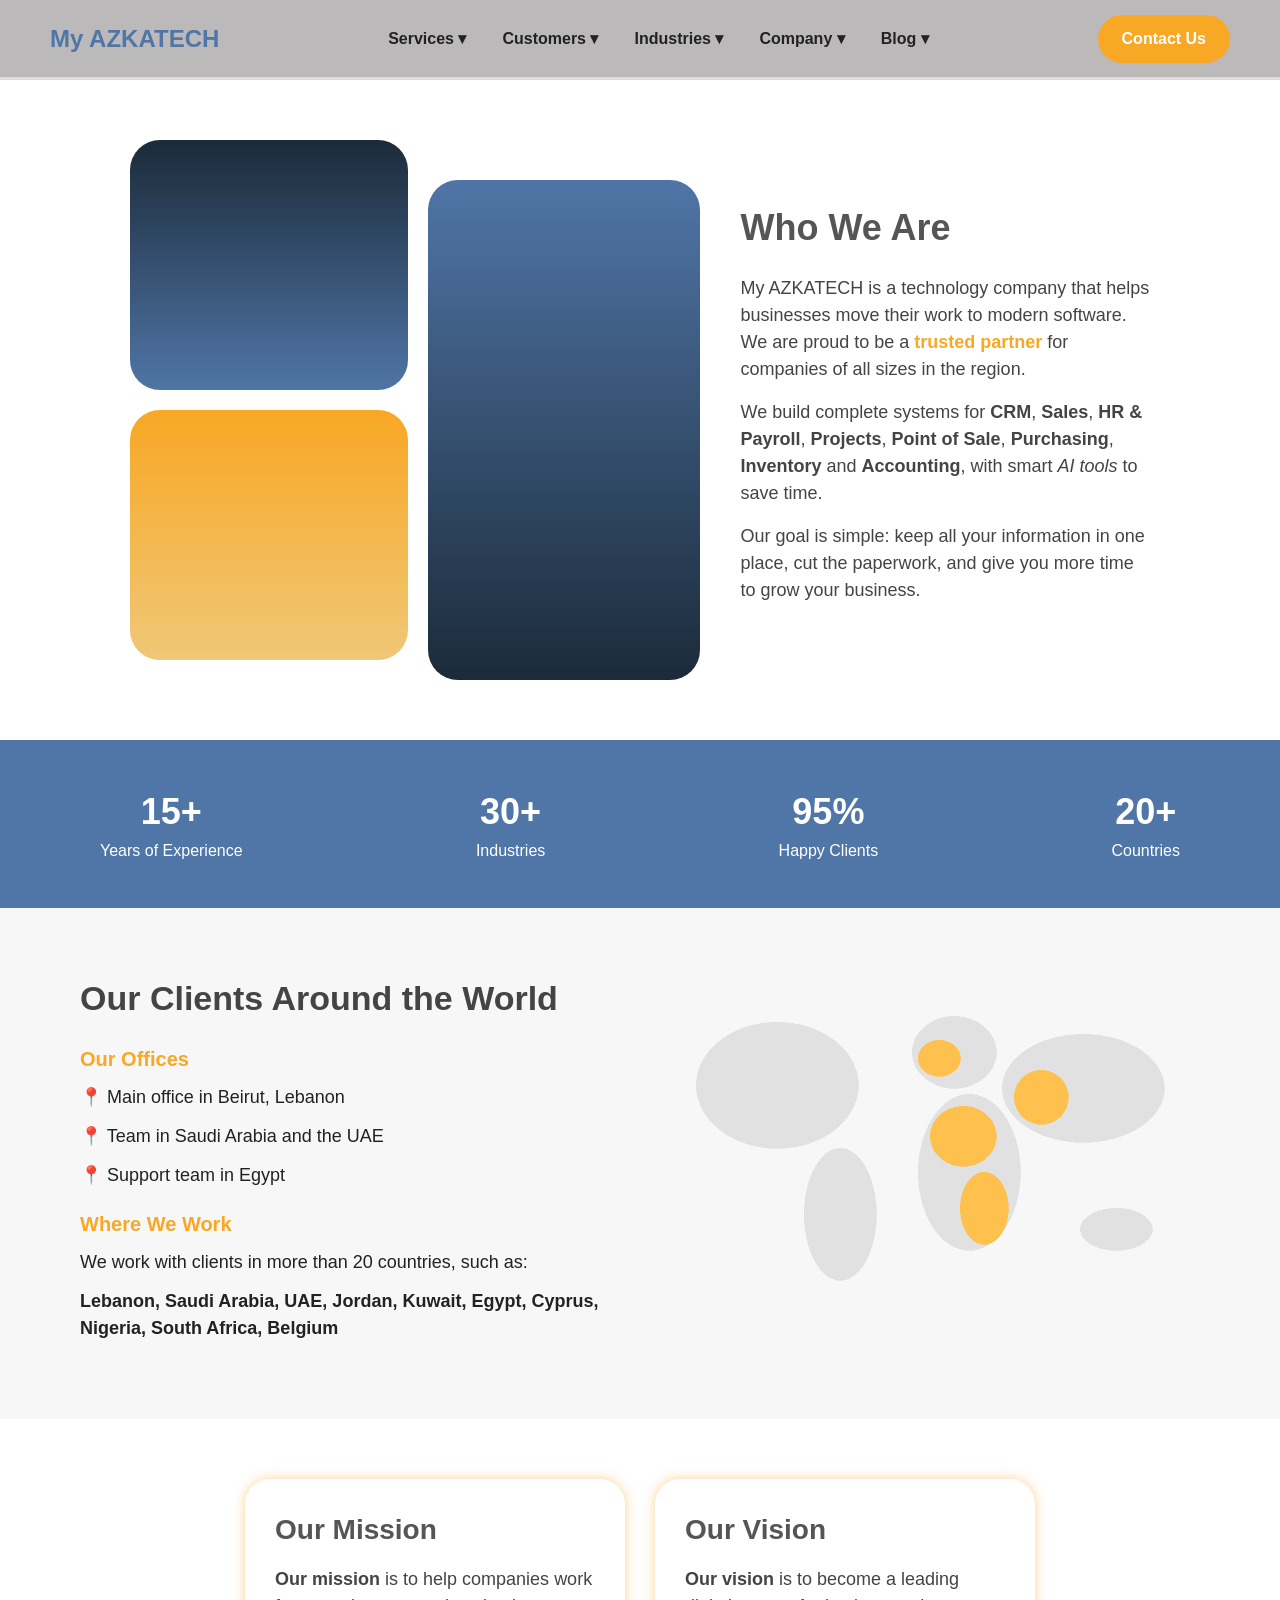
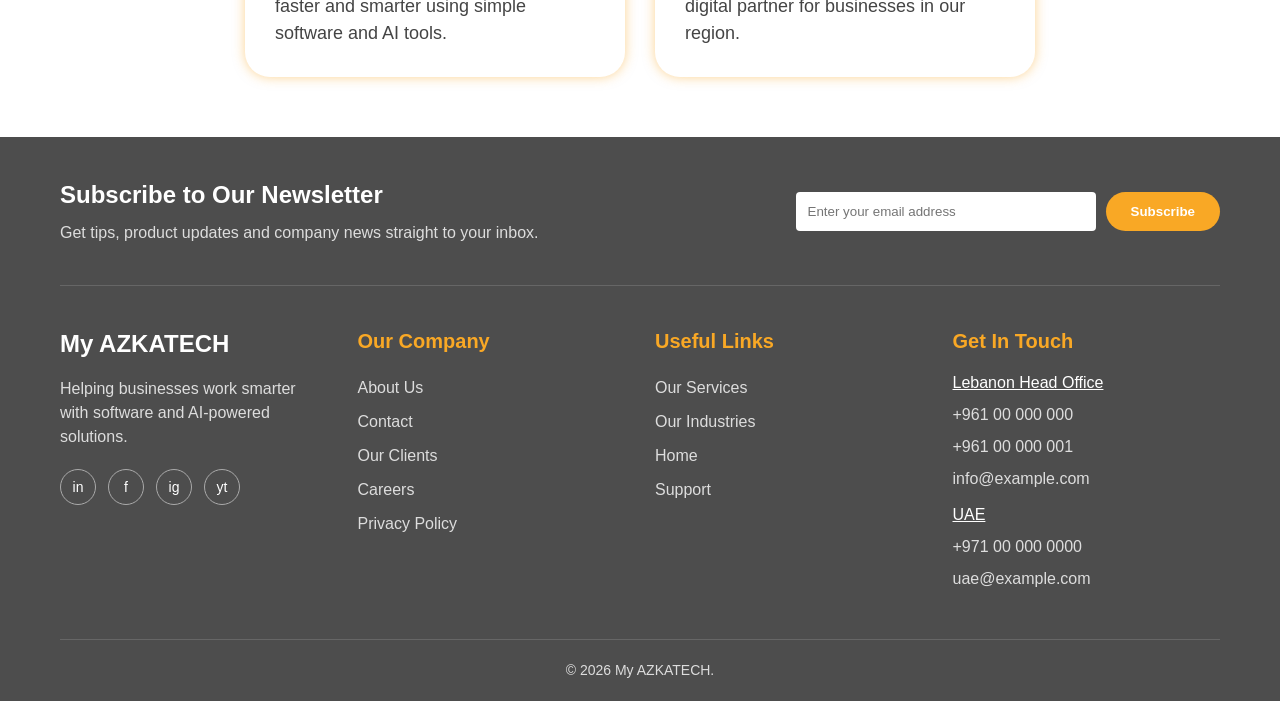
<file: about.html>
<!doctype html>
<html>
  <head>
    <meta charset="UTF-8" />
    <meta name="viewport" content="width=device-width, initial-scale=1" />
    <title>About Us - My AZKATECH</title>
    <link rel="stylesheet" href="css/Base.css" />
    <link rel="stylesheet" href="css/Header.css" />
    <link rel="stylesheet" href="css/About.css" />
    <link rel="stylesheet" href="css/Clients.css" />
    <link rel="stylesheet" href="css/Mission.css" />
    <link rel="stylesheet" href="css/Footer.css" />
  </head>
  <body>
    <!-- HEADER -->
    <header>
      <a href="index.html" class="logo-link"
        ><h2 class="logo">My AZKATECH</h2></a
      >

      <button class="burger">☰</button>

      <nav>
        <button class="close-btn">X</button>

        <ul>
          <li>
            <a href="services.html">Services <span class="down">▾</span></a>
            <button class="arrow">⌄</button>
            <div class="dropdown">
              <div class="column">
                <h4>Services</h4>
                <a href="services.html">Implementation</a>
                <a href="services.html">Consultancy</a>
                <a href="services.html">Integration</a>
              </div>
              <div class="column">
                <h4>Apps</h4>
                <a href="services.html">HR Software</a>
                <a href="services.html">Payroll</a>
                <a href="services.html">Inventory</a>
                <a href="services.html">Accounting</a>
              </div>
            </div>
          </li>

          <li>
            <a href="about.html#clients"
              >Customers <span class="down">▾</span></a
            >
            <button class="arrow">⌄</button>
            <div class="dropdown">
              <div class="column">
                <a href="about.html#clients">Clients</a>
                <a href="about.html#clients">Success Stories</a>
              </div>
            </div>
          </li>

          <li>
            <a href="services.html#industries"
              >Industries <span class="down">▾</span></a
            >
          </li>
          <li>
            <a href="about.html">Company <span class="down">▾</span></a>
          </li>
          <li>
            <a href="#">Blog <span class="down">▾</span></a>
          </li>
        </ul>
      </nav>

      <a href="contact.html" class="contact-btn">Contact Us</a>
    </header>

    <!-- WHO WE ARE -->
    <section class="about">
      <div class="about-images">
        <div class="img-col">
          <img src="images/photo1.jpg" alt="Businessman" />
          <img src="images/photo2.jpg" alt="Working on a laptop" />
        </div>
        <div class="img-col tall">
          <img src="images/photo3.jpg" alt="City buildings" />
        </div>
      </div>

      <div class="about-text">
        <h2>Who We Are</h2>
        <p>
          My AZKATECH is a technology company that helps businesses move their
          work to modern software. We are proud to be a
          <span class="orange">trusted partner</span> for companies of all sizes
          in the region.
        </p>
        <p>
          We build complete systems for <b>CRM</b>, <b>Sales</b>,
          <b>HR &amp; Payroll</b>, <b>Projects</b>, <b>Point of Sale</b>,
          <b>Purchasing</b>, <b>Inventory</b> and <b>Accounting</b>, with smart
          <i>AI tools</i> to save time.
        </p>
        <p>
          Our goal is simple: keep all your information in one place, cut the
          paperwork, and give you more time to grow your business.
        </p>
      </div>
    </section>

    <!-- NUMBERS -->
    <section class="numbers">
      <div>
        <h3>15+</h3>
        <p>Years of Experience</p>
      </div>
      <div>
        <h3>30+</h3>
        <p>Industries</p>
      </div>
      <div>
        <h3>95%</h3>
        <p>Happy Clients</p>
      </div>
      <div>
        <h3>20+</h3>
        <p>Countries</p>
      </div>
    </section>

    <!-- CLIENTS -->
    <section id="clients" class="clients">
      <div class="clients-text">
        <h2>Our Clients Around the World</h2>

        <h4>Our Offices</h4>
        <p>📍 Main office in Beirut, Lebanon</p>
        <p>📍 Team in Saudi Arabia and the UAE</p>
        <p>📍 Support team in Egypt</p>

        <h4>Where We Work</h4>
        <p>We work with clients in more than 20 countries, such as:</p>
        <p>
          <b
            >Lebanon, Saudi Arabia, UAE, Jordan, Kuwait, Egypt, Cyprus, Nigeria,
            South Africa, Belgium</b
          >
        </p>
      </div>

      <div class="clients-map">
        <img src="images/map.png" alt="World map" />
      </div>
    </section>

    <!-- MISSION-->
    <section class="mission">
      <div class="mission-card">
        <h3>Our Mission</h3>
        <p>
          <b>Our mission</b> is to help companies work faster and smarter using
          simple software and AI tools.
        </p>
      </div>
      <div class="mission-card">
        <h3>Our Vision</h3>
        <p>
          <b>Our vision</b> is to become a leading digital partner for
          businesses in our region.
        </p>
      </div>
    </section>

    <!-- FOOTER -->
    <footer>
      <!-- newsletter -->
      <div class="newsletter">
        <div>
          <h3>Subscribe to Our Newsletter</h3>
          <p>
            Get tips, product updates and company news straight to your inbox.
          </p>
        </div>
        <form class="news-form">
          <input type="email" placeholder="Enter your email address" />
          <button type="submit">Subscribe</button>
        </form>
      </div>

      <!-- 4 columns -->
      <div class="footer-columns">
        <div class="footer-col">
          <h2 class="footer-logo">My AZKATECH</h2>
          <p>
            Helping businesses work smarter with software and AI-powered
            solutions.
          </p>
          <div class="social">
            <a href="#">in</a>
            <a href="#">f</a>
            <a href="#">ig</a>
            <a href="#">yt</a>
          </div>
        </div>

        <div class="footer-col">
          <h4>Our Company</h4>
          <a href="about.html">About Us</a>
          <a href="contact.html">Contact</a>
          <a href="about.html#clients">Our Clients</a>
          <a href="#">Careers</a>
          <a href="#">Privacy Policy</a>
        </div>

        <div class="footer-col">
          <h4>Useful Links</h4>
          <a href="services.html">Our Services</a>
          <a href="services.html#industries">Our Industries</a>
          <a href="index.html">Home</a>
          <a href="#">Support</a>
        </div>

        <div class="footer-col">
          <h4>Get In Touch</h4>
          <p class="place">Lebanon Head Office</p>
          <p>+961 00 000 000</p>
          <p>+961 00 000 001</p>
          <p>info@example.com</p>
          <p class="place">UAE</p>
          <p>+971 00 000 0000</p>
          <p>uae@example.com</p>
        </div>
      </div>

      <p class="copyright">© 2026 My AZKATECH.</p>
    </footer>

    <script>
      var burger = document.querySelector(".burger");
      var closeBtn = document.querySelector(".close-btn");
      var nav = document.querySelector("nav");

      // open the menu
      burger.onclick = function () {
        nav.classList.add("open");
      };

      // close the menu
      closeBtn.onclick = function () {
        nav.classList.remove("open");
      };

      // open / close each submenu
      var arrows = document.querySelectorAll(".arrow");
      for (var i = 0; i < arrows.length; i++) {
        arrows[i].onclick = function () {
          this.parentElement.classList.toggle("active");
        };
      }
    </script>
  </body>
</html>
</file>
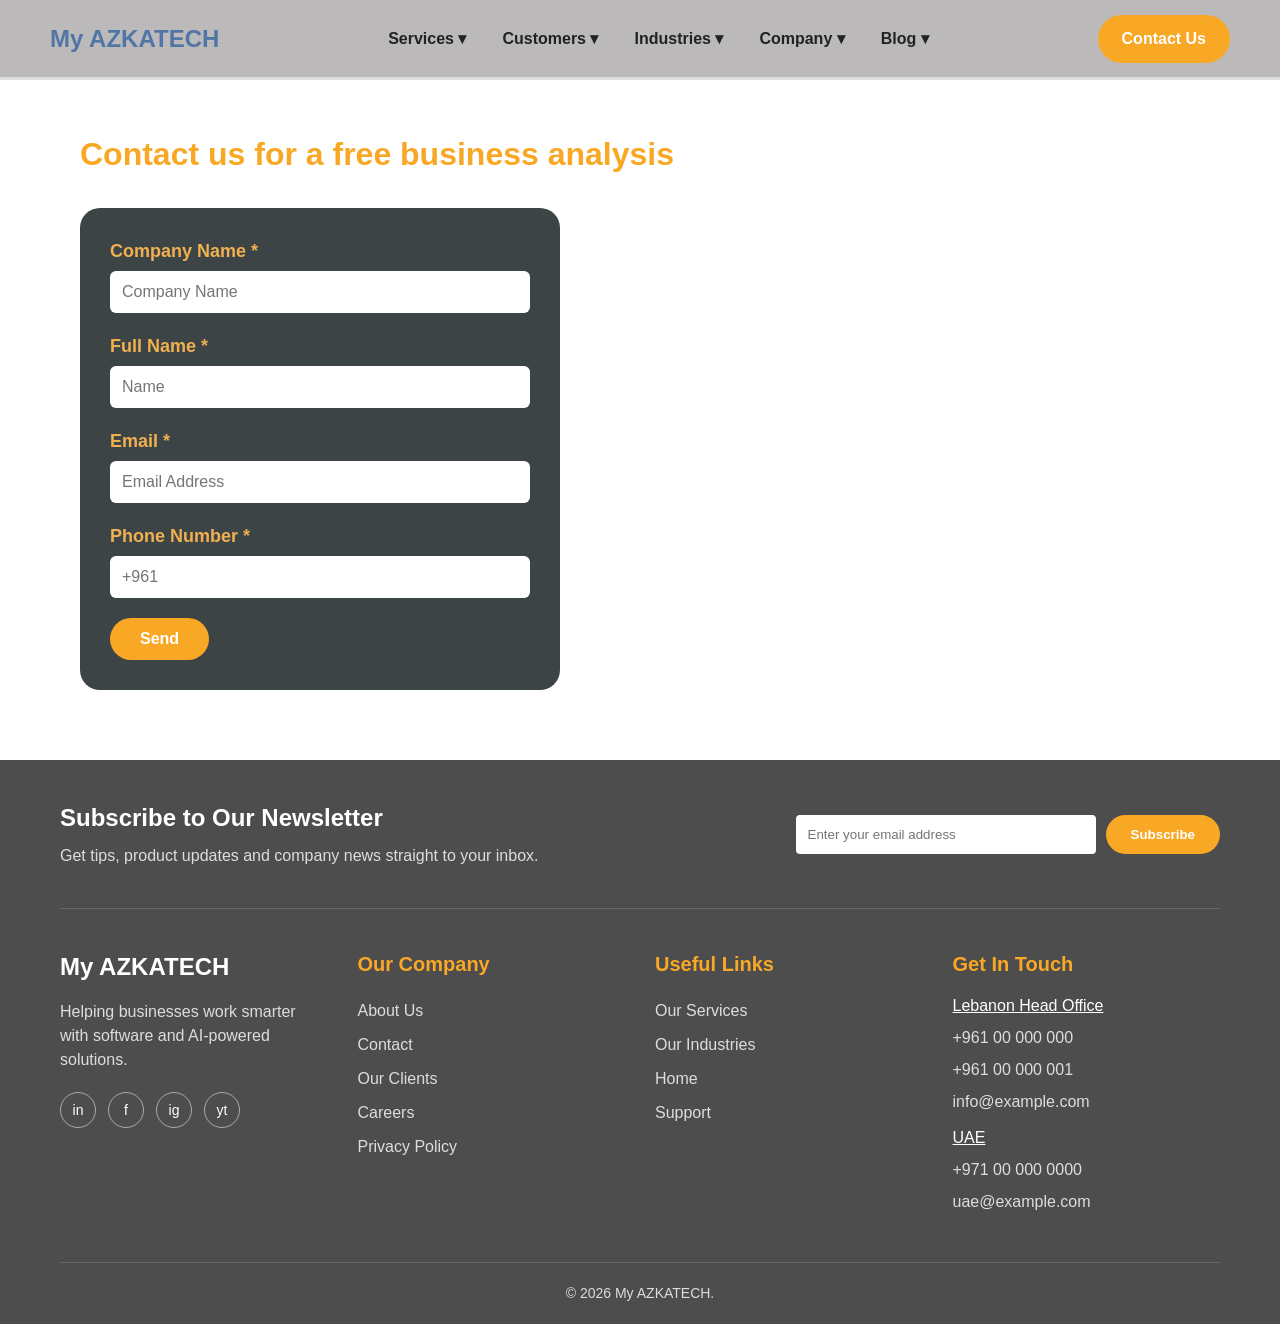
<file: contact.html>
<!doctype html>
<html>
  <head>
    <meta charset="UTF-8" />
    <meta name="viewport" content="width=device-width, initial-scale=1" />
    <title>Contact Us - My AZKATECH</title>
    <link rel="stylesheet" href="css/Base.css" />
    <link rel="stylesheet" href="css/Header.css" />
    <link rel="stylesheet" href="css/Contact.css" />
    <link rel="stylesheet" href="css/Footer.css" />
  </head>
  <body>
    <!-- HEADER -->
    <header>
      <a href="index.html" class="logo-link"
        ><h2 class="logo">My AZKATECH</h2></a
      >

      <button class="burger">☰</button>

      <nav>
        <button class="close-btn">X</button>

        <ul>
          <li>
            <a href="services.html">Services <span class="down">▾</span></a>
            <button class="arrow">⌄</button>
            <div class="dropdown">
              <div class="column">
                <h4>Services</h4>
                <a href="services.html">Implementation</a>
                <a href="services.html">Consultancy</a>
                <a href="services.html">Integration</a>
              </div>
              <div class="column">
                <h4>Apps</h4>
                <a href="services.html">HR Software</a>
                <a href="services.html">Payroll</a>
                <a href="services.html">Inventory</a>
                <a href="services.html">Accounting</a>
              </div>
            </div>
          </li>

          <li>
            <a href="about.html#clients"
              >Customers <span class="down">▾</span></a
            >
            <button class="arrow">⌄</button>
            <div class="dropdown">
              <div class="column">
                <a href="about.html#clients">Clients</a>
                <a href="about.html#clients">Success Stories</a>
              </div>
            </div>
          </li>

          <li>
            <a href="services.html#industries"
              >Industries <span class="down">▾</span></a
            >
          </li>
          <li>
            <a href="about.html">Company <span class="down">▾</span></a>
          </li>
          <li>
            <a href="#">Blog <span class="down">▾</span></a>
          </li>
        </ul>
      </nav>

      <a href="contact.html" class="contact-btn">Contact Us</a>
    </header>

    <!-- CONTACT PAGE -->
    <section class="contact-page">
      <h1>Contact us for a free business analysis</h1>

      <form class="contact-form">
        <label>Company Name *</label>
        <input type="text" placeholder="Company Name" />

        <label>Full Name *</label>
        <input type="text" placeholder="Name" />

        <label>Email *</label>
        <input type="email" placeholder="Email Address" />

        <label>Phone Number *</label>
        <input type="tel" placeholder="+961" />

        <button type="submit">Send</button>
      </form>
    </section>

    <!-- FOOTER -->
    <footer>
      <!-- newsletter -->
      <div class="newsletter">
        <div>
          <h3>Subscribe to Our Newsletter</h3>
          <p>
            Get tips, product updates and company news straight to your inbox.
          </p>
        </div>
        <form class="news-form">
          <input type="email" placeholder="Enter your email address" />
          <button type="submit">Subscribe</button>
        </form>
      </div>

      <!-- 4 columns -->
      <div class="footer-columns">
        <div class="footer-col">
          <h2 class="footer-logo">My AZKATECH</h2>
          <p>
            Helping businesses work smarter with software and AI-powered
            solutions.
          </p>
          <div class="social">
            <a href="#">in</a>
            <a href="#">f</a>
            <a href="#">ig</a>
            <a href="#">yt</a>
          </div>
        </div>

        <div class="footer-col">
          <h4>Our Company</h4>
          <a href="about.html">About Us</a>
          <a href="contact.html">Contact</a>
          <a href="about.html#clients">Our Clients</a>
          <a href="#">Careers</a>
          <a href="#">Privacy Policy</a>
        </div>

        <div class="footer-col">
          <h4>Useful Links</h4>
          <a href="services.html">Our Services</a>
          <a href="services.html#industries">Our Industries</a>
          <a href="index.html">Home</a>
          <a href="#">Support</a>
        </div>

        <div class="footer-col">
          <h4>Get In Touch</h4>
          <p class="place">Lebanon Head Office</p>
          <p>+961 00 000 000</p>
          <p>+961 00 000 001</p>
          <p>info@example.com</p>
          <p class="place">UAE</p>
          <p>+971 00 000 0000</p>
          <p>uae@example.com</p>
        </div>
      </div>

      <p class="copyright">© 2026 My AZKATECH.</p>
    </footer>

    <script>
      var burger = document.querySelector(".burger");
      var closeBtn = document.querySelector(".close-btn");
      var nav = document.querySelector("nav");

      // open the menu
      burger.onclick = function () {
        nav.classList.add("open");
      };

      // close the menu
      closeBtn.onclick = function () {
        nav.classList.remove("open");
      };

      // open / close each submenu
      var arrows = document.querySelectorAll(".arrow");
      for (var i = 0; i < arrows.length; i++) {
        arrows[i].onclick = function () {
          this.parentElement.classList.toggle("active");
        };
      }
    </script>
  </body>
</html>
</file>
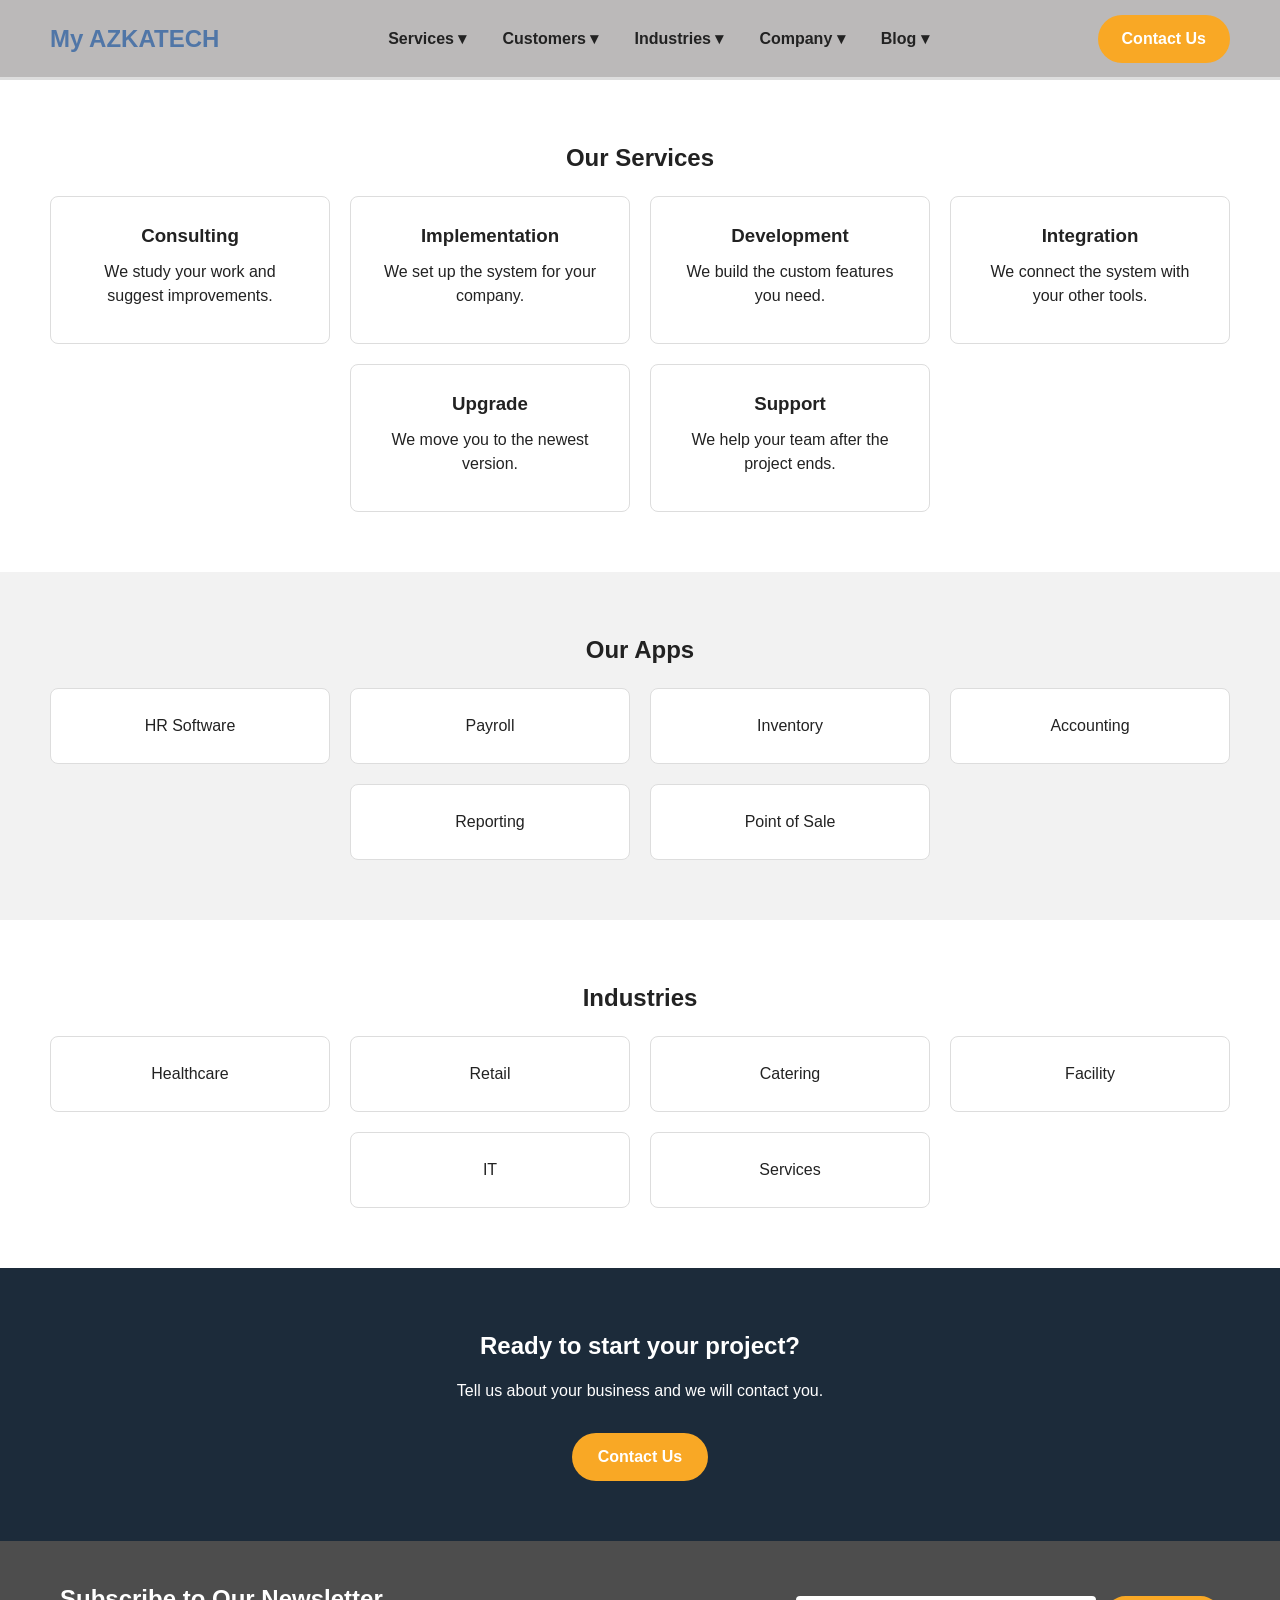
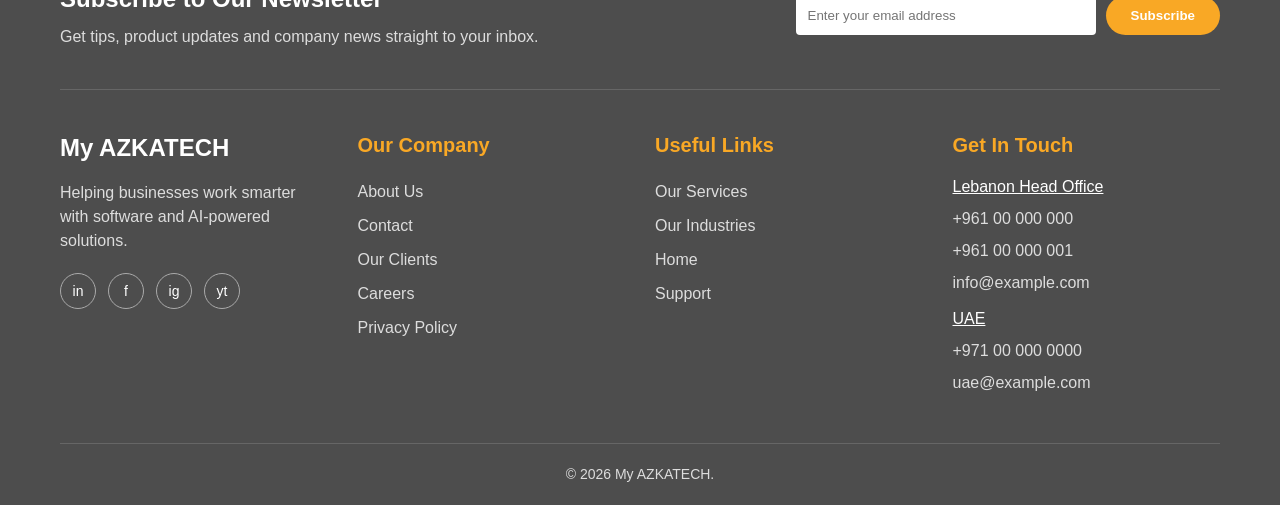
<file: services.html>
<!doctype html>
<html>
  <head>
    <meta charset="UTF-8" />
    <meta name="viewport" content="width=device-width, initial-scale=1" />
    <title>Services - My AZKATECH</title>
    <link rel="stylesheet" href="css/Base.css" />
    <link rel="stylesheet" href="css/Header.css" />
    <link rel="stylesheet" href="css/Footer.css" />
  </head>
  <body>
    <!-- HEADER -->
    <header>
      <a href="index.html" class="logo-link"
        ><h2 class="logo">My AZKATECH</h2></a
      >

      <button class="burger">☰</button>

      <nav>
        <button class="close-btn">X</button>

        <ul>
          <li>
            <a href="services.html">Services <span class="down">▾</span></a>
            <button class="arrow">⌄</button>
            <div class="dropdown">
              <div class="column">
                <h4>Services</h4>
                <a href="services.html">Implementation</a>
                <a href="services.html">Consultancy</a>
                <a href="services.html">Integration</a>
              </div>
              <div class="column">
                <h4>Apps</h4>
                <a href="services.html">HR Software</a>
                <a href="services.html">Payroll</a>
                <a href="services.html">Inventory</a>
                <a href="services.html">Accounting</a>
              </div>
            </div>
          </li>

          <li>
            <a href="about.html#clients"
              >Customers <span class="down">▾</span></a
            >
            <button class="arrow">⌄</button>
            <div class="dropdown">
              <div class="column">
                <a href="about.html#clients">Clients</a>
                <a href="about.html#clients">Success Stories</a>
              </div>
            </div>
          </li>

          <li>
            <a href="services.html#industries"
              >Industries <span class="down">▾</span></a
            >
          </li>
          <li>
            <a href="about.html">Company <span class="down">▾</span></a>
          </li>
          <li>
            <a href="#">Blog <span class="down">▾</span></a>
          </li>
        </ul>
      </nav>

      <a href="contact.html" class="contact-btn">Contact Us</a>
    </header>

    <!-- SERVICES -->
    <section id="services" class="section">
      <h2>Our Services</h2>
      <div class="cards">
        <div class="card">
          <h3>Consulting</h3>
          <p>We study your work and suggest improvements.</p>
        </div>
        <div class="card">
          <h3>Implementation</h3>
          <p>We set up the system for your company.</p>
        </div>
        <div class="card">
          <h3>Development</h3>
          <p>We build the custom features you need.</p>
        </div>
        <div class="card">
          <h3>Integration</h3>
          <p>We connect the system with your other tools.</p>
        </div>
        <div class="card">
          <h3>Upgrade</h3>
          <p>We move you to the newest version.</p>
        </div>
        <div class="card">
          <h3>Support</h3>
          <p>We help your team after the project ends.</p>
        </div>
      </div>
    </section>

    <!-- APPS -->
    <section id="apps" class="section gray">
      <h2>Our Apps</h2>
      <div class="cards">
        <div class="card">HR Software</div>
        <div class="card">Payroll</div>
        <div class="card">Inventory</div>
        <div class="card">Accounting</div>
        <div class="card">Reporting</div>
        <div class="card">Point of Sale</div>
      </div>
    </section>

    <!-- INDUSTRIES -->
    <section id="industries" class="section">
      <h2>Industries</h2>
      <div class="cards">
        <div class="card">Healthcare</div>
        <div class="card">Retail</div>
        <div class="card">Catering</div>
        <div class="card">Facility</div>
        <div class="card">IT</div>
        <div class="card">Services</div>
      </div>
    </section>

    <!-- CALL TO ACTION -->
    <section class="cta">
      <h2>Ready to start your project?</h2>
      <p>Tell us about your business and we will contact you.</p>
      <a href="contact.html" class="more-btn">Contact Us</a>
    </section>

    <!-- FOOTER -->
    <footer>
      <div class="newsletter">
        <div>
          <h3>Subscribe to Our Newsletter</h3>
          <p>
            Get tips, product updates and company news straight to your inbox.
          </p>
        </div>
        <form class="news-form">
          <input type="email" placeholder="Enter your email address" />
          <button type="submit">Subscribe</button>
        </form>
      </div>

      <!-- 4 columns -->
      <div class="footer-columns">
        <div class="footer-col">
          <h2 class="footer-logo">My AZKATECH</h2>
          <p>
            Helping businesses work smarter with software and AI-powered
            solutions.
          </p>
          <div class="social">
            <a href="#">in</a>
            <a href="#">f</a>
            <a href="#">ig</a>
            <a href="#">yt</a>
          </div>
        </div>

        <div class="footer-col">
          <h4>Our Company</h4>
          <a href="about.html">About Us</a>
          <a href="contact.html">Contact</a>
          <a href="about.html#clients">Our Clients</a>
          <a href="#">Careers</a>
          <a href="#">Privacy Policy</a>
        </div>

        <div class="footer-col">
          <h4>Useful Links</h4>
          <a href="services.html">Our Services</a>
          <a href="services.html#industries">Our Industries</a>
          <a href="index.html">Home</a>
          <a href="#">Support</a>
        </div>

        <div class="footer-col">
          <h4>Get In Touch</h4>
          <p class="place">Lebanon Head Office</p>
          <p>+961 00 000 000</p>
          <p>+961 00 000 001</p>
          <p>info@example.com</p>
          <p class="place">UAE</p>
          <p>+971 00 000 0000</p>
          <p>uae@example.com</p>
        </div>
      </div>

      <p class="copyright">© 2026 My AZKATECH.</p>
    </footer>

    <script>
      var burger = document.querySelector(".burger");
      var closeBtn = document.querySelector(".close-btn");
      var nav = document.querySelector("nav");

      // open the menu
      burger.onclick = function () {
        nav.classList.add("open");
      };

      // close the menu
      closeBtn.onclick = function () {
        nav.classList.remove("open");
      };

      // open / close each submenu
      var arrows = document.querySelectorAll(".arrow");
      for (var i = 0; i < arrows.length; i++) {
        arrows[i].onclick = function () {
          this.parentElement.classList.toggle("active");
        };
      }
    </script>
  </body>
</html>
</file>
<file: css/Base.css>
* {
  margin: 0;
  padding: 0;
  box-sizing: border-box;
}

body {
  font-family: Arial, sans-serif;
  color: #222;
  line-height: 1.5;
}

.section {
  padding: 60px 40px;
  text-align: center;
}

.section h2 {
  margin-bottom: 20px;
}

.section p {
  max-width: 700px;
  margin: 10px auto;
}

.gray {
  background: #f2f2f2;
}

.more-btn {
  display: inline-block;
  background: #f9a825;
  color: white;
  padding: 12px 26px;
  border-radius: 30px;
  text-decoration: none;
  font-weight: bold;
  margin-top: 10px;
}

.more-btn:hover {
  background: #e09410;
}

.cta {
  background: #1c2b3a;
  color: white;
  text-align: center;
  padding: 60px 20px;
}

.cta h2 {
  margin-bottom: 15px;
}

.cta p {
  margin-bottom: 20px;
}

.cards {
  display: flex;
  flex-wrap: wrap;
  justify-content: center;
  gap: 20px;
}

.card {
  background: white;
  border: 1px solid #ddd;
  border-radius: 8px;
  padding: 25px;
  width: 280px;
}

.card:hover {
  border-color: #f9a825;
}

@media (max-width: 800px) {
  .section {
    padding: 40px 20px;
  }
}
</file>
<file: css/Header.css>
header {
  position: sticky;
  top: 0;
  z-index: 20; /*the more the number the higher will be over elements */
  height: 80px;
  background: rgb(187, 185, 185);
  display: flex;
  justify-content: space-between; /* the elements are distributed equaly in spaces between*/
  align-items: center;
  padding: 0 50px; /* top and button // left and right */
  border-bottom: 3px solid #ddd;
}

.logo {
  color: #5076a7;
}

nav ul {
  list-style: none; /* to remove dots of list */
  display: flex;
}

nav ul li a {
  display: block;
  line-height: 80px; /* a bug found if deleted or less number*/
  padding: 0 18px;
  text-decoration: none; /* removes the underline */
  color: #222;
  font-weight: bold;
}

nav ul li a:hover {
  color: #1a73e8;
}

.contact-btn {
  background: #f9a825;
  color: white;
  padding: 12px 24px;
  border-radius: 30px;
  text-decoration: none;
  font-weight: bold;
}

.dropdown {
  display: none;
  position: absolute;
  top: 100%;
  left: 0;
  right: 0;
  background: rgb(232, 226, 226);
  padding: 30px 80px;
  gap: 40px; /* the space btween columns*/
  border-bottom: 1px solid #ddd;
  z-index: 5;
}

nav ul li:hover .dropdown {
  display: flex;
}

.column h4 {
  color: #555;
  font-size: 18px;
  margin-bottom: 10px;
}

.dropdown a {
  line-height: 1.5;
  padding: 8px 0;
  font-weight: normal;
}

.burger,
.close-btn,
.arrow {
  display: none;
}

.logo-link {
  text-decoration: none;
}
/*this work when page pixel are 1100px or less for mobiles and small screens*/
@media (max-width: 1100px) {
  header {
    padding: 0 20px;
  }

  .contact-btn {
    display: none;
  }

  .down {
    display: none;
  }

  .burger {
    display: block;
    background: #f9a825;
    border: 1px solid #333;
    border-radius: 5px;
    font-size: 24px;
    padding: 5px 12px;
    cursor: pointer;
  }

  nav {
    position: fixed;
    top: 0;
    left: -100%; /*move it out of the frame*/
    width: 50%;
    height: 100%;
    background: #f8f8f8;
    padding: 20px;
    z-index: 10;
    overflow-y: auto;
    transition: left 0.3s;
  }

  nav.open {
    left: 0;
  }

  .close-btn {
    display: block;
    margin-left: auto;
    margin-bottom: 20px;
    background: #f9a825;
    border: 1px solid #333;
    border-radius: 5px;
    font-size: 20px;
    padding: 8px 14px;
    cursor: pointer;
  }

  nav ul {
    flex-direction: column;
  }

  nav ul li {
    position: relative;
  }

  nav ul li a {
    line-height: 50px;
    padding: 0;
  }

  .arrow {
    display: block;
    position: absolute;
    right: 0;
    top: 10px;
    background: white;
    border: 1px solid #222;
    border-radius: 20px;
    padding: 2px 16px;
    font-size: 18px;
    cursor: pointer;
  }

  .dropdown {
    position: static;
    flex-direction: column;
    gap: 10px;
    padding: 0 0 10px 15px;
    border: 1px solid rgb(67, 67, 67);
  }

  nav ul li:hover .dropdown {
    display: none; /*dont dropdown when hovering*/
  }

  nav ul li.active .dropdown {
    display: flex;
  }
}
</file>
<file: css/About.css>
.about {
  display: flex;
  align-items: center;
  gap: 40px; /*gap between columns by the flex*/
  max-width: 1100px;
  margin: 0 auto;
  padding: 60px 40px;
}

.about-images {
  display: flex;
  gap: 20px;
}

.img-col {
  display: flex;
  flex-direction: column;
  gap: 20px;
}

.img-col.tall {
  margin-top: 40px; /*to give the tall photo lower postion*/
}

.about-images img {
  height: 250px;
  border-radius: 30px;
}

.img-col.tall img {
  height: 500px;
}

.about-text h2 {
  color: #555;
  font-size: 36px;
  margin-bottom: 20px;
}

.about-text p {
  color: #444;
  font-size: 18px;
  margin-bottom: 16px;
}

.orange {
  color: #f9a825;
  font-weight: bold;
}

.numbers {
  background: #5076a7;
  color: white;
  display: flex;
  justify-content: space-between;
  text-align: center;
  padding: 45px 100px;
}

.numbers h3 {
  font-size: 36px;
}

@media (max-width: 800px) {
  .about {
    flex-direction: column;
    padding: 40px 20px;
  }

  .about-images img {
    height: 170px;
  }

  .img-col.tall img {
    height: 360px;
  }
  .numbers {
    flex-direction: column;
    gap: 30px;
  }
}
</file>
<file: css/Clients.css>
.clients {
  display: flex;
  align-items: center;
  gap: 40px;
  padding: 60px 80px;
  background: #f7f7f7;
}

.clients-text {
  flex: 1;
}

.clients-text h2 {
  color: #444;
  font-size: 34px;
  margin-bottom: 20px;
}

.clients-text h4 {
  color: #f9a825;
  font-size: 20px;
  margin: 20px 0 10px;
}

.clients-text p {
  font-size: 18px;
  margin-bottom: 12px;
}

.clients-map {
  flex: 1;
}

.clients-map img {
  width: 100%;
}

@media (max-width: 800px) {
  .clients {
    flex-direction: column;
    padding: 40px 20px;
  }
}
</file>
<file: css/Mission.css>
.mission {
  display: flex;
  justify-content: center;
  flex-wrap: wrap;
  gap: 30px;
  padding: 60px 40px;
}

.mission-card {
  width: 380px;
  background: white;
  border-radius: 25px;
  padding: 30px;
  box-shadow: 0 0 12px rgba(249, 168, 37, 0.5);
}

.mission-card h3 {
  color: #555;
  font-size: 28px;
  margin-bottom: 15px;
}

.mission-card p {
  font-size: 18px;
  color: #444;
}

@media (max-width: 800px) {
  .mission {
    padding: 40px 20px;
  }

  .mission-card {
    width: 100%;
  }
}
</file>
<file: css/Footer.css>
footer {
  background: #4d4d4d;
  color: #ddd;
  padding: 40px 60px 20px; /*top leftandright bottom*/
}

.newsletter {
  display: flex;
  justify-content: space-between;
  align-items: center;
  gap: 30px;
  padding-bottom: 40px;
  border-bottom: 1px solid #666;
}

.newsletter h3 {
  color: white;
  font-size: 24px;
  margin-bottom: 8px;
}

.news-form {
  display: flex;
  gap: 10px;
}

.news-form input {
  width: 300px;
  padding: 12px;
  border: none;
  border-radius: 4px;
}

.news-form button {
  background: #f9a825;
  color: white;
  border: none;
  padding: 12px 25px;
  border-radius: 30px;
  font-weight: bold;
  cursor: pointer;
}

.footer-columns {
  display: flex;
  justify-content: space-between;
  gap: 30px;
  padding: 40px 0;
}

.footer-col {
  flex: 1;
}

.footer-logo {
  color: white;
  margin-bottom: 15px;
}

.footer-col h4 {
  color: #f9a825;
  font-size: 20px;
  margin-bottom: 15px;
}

.footer-col a {
  display: block;
  color: #ddd;
  text-decoration: none;
  padding: 5px 0;
}

.footer-col a:hover {
  color: #f9a825;
}

.footer-col p {
  margin-bottom: 8px;
}

.place {
  color: white;
  text-decoration: underline;
  margin-top: 12px;
}

.social {
  display: flex;
  gap: 12px;
  margin-top: 20px;
}

.social a {
  width: 36px;
  height: 36px;
  border: 1px solid #aaa;
  border-radius: 50%;
  color: white;
  text-align: center;
  line-height: 34px;
  padding: 0;
  font-size: 14px;
}

.copyright {
  text-align: center;
  border-top: 1px solid #666;
  padding-top: 20px;
  font-size: 14px;
}

@media (max-width: 800px) {
  footer {
    padding: 30px 20px 20px;
  }

  .newsletter {
    flex-direction: column;
  }

  .footer-columns {
    flex-direction: column;
  }
}
</file>
<file: css/Contact.css>
.contact-page {
  padding: 50px 80px 70px;
}

.contact-page h1 {
  color: #f9a825;
  font-size: 32px;
  margin-bottom: 30px;
}

.contact-form {
  background: #3d4446;
  max-width: 480px;
  padding: 30px;
  border-radius: 20px;
}

.contact-form label {
  display: block;
  color: #f0b050;
  font-weight: bold;
  font-size: 18px;
  margin-bottom: 6px;
}

.contact-form input {
  display: block;
  width: 100%;
  padding: 12px;
  margin-bottom: 20px;
  border: none;
  border-radius: 6px;
  font-size: 16px;
}

.contact-form button {
  background: #f9a825;
  color: white;
  border: none;
  padding: 12px 30px;
  border-radius: 30px;
  font-size: 16px;
  font-weight: bold;
  cursor: pointer;
}

@media (max-width: 800px) {
  .contact-page {
    padding: 30px 20px 50px;
  }

  .contact-page h1 {
    font-size: 24px;
  }
}
</file>
